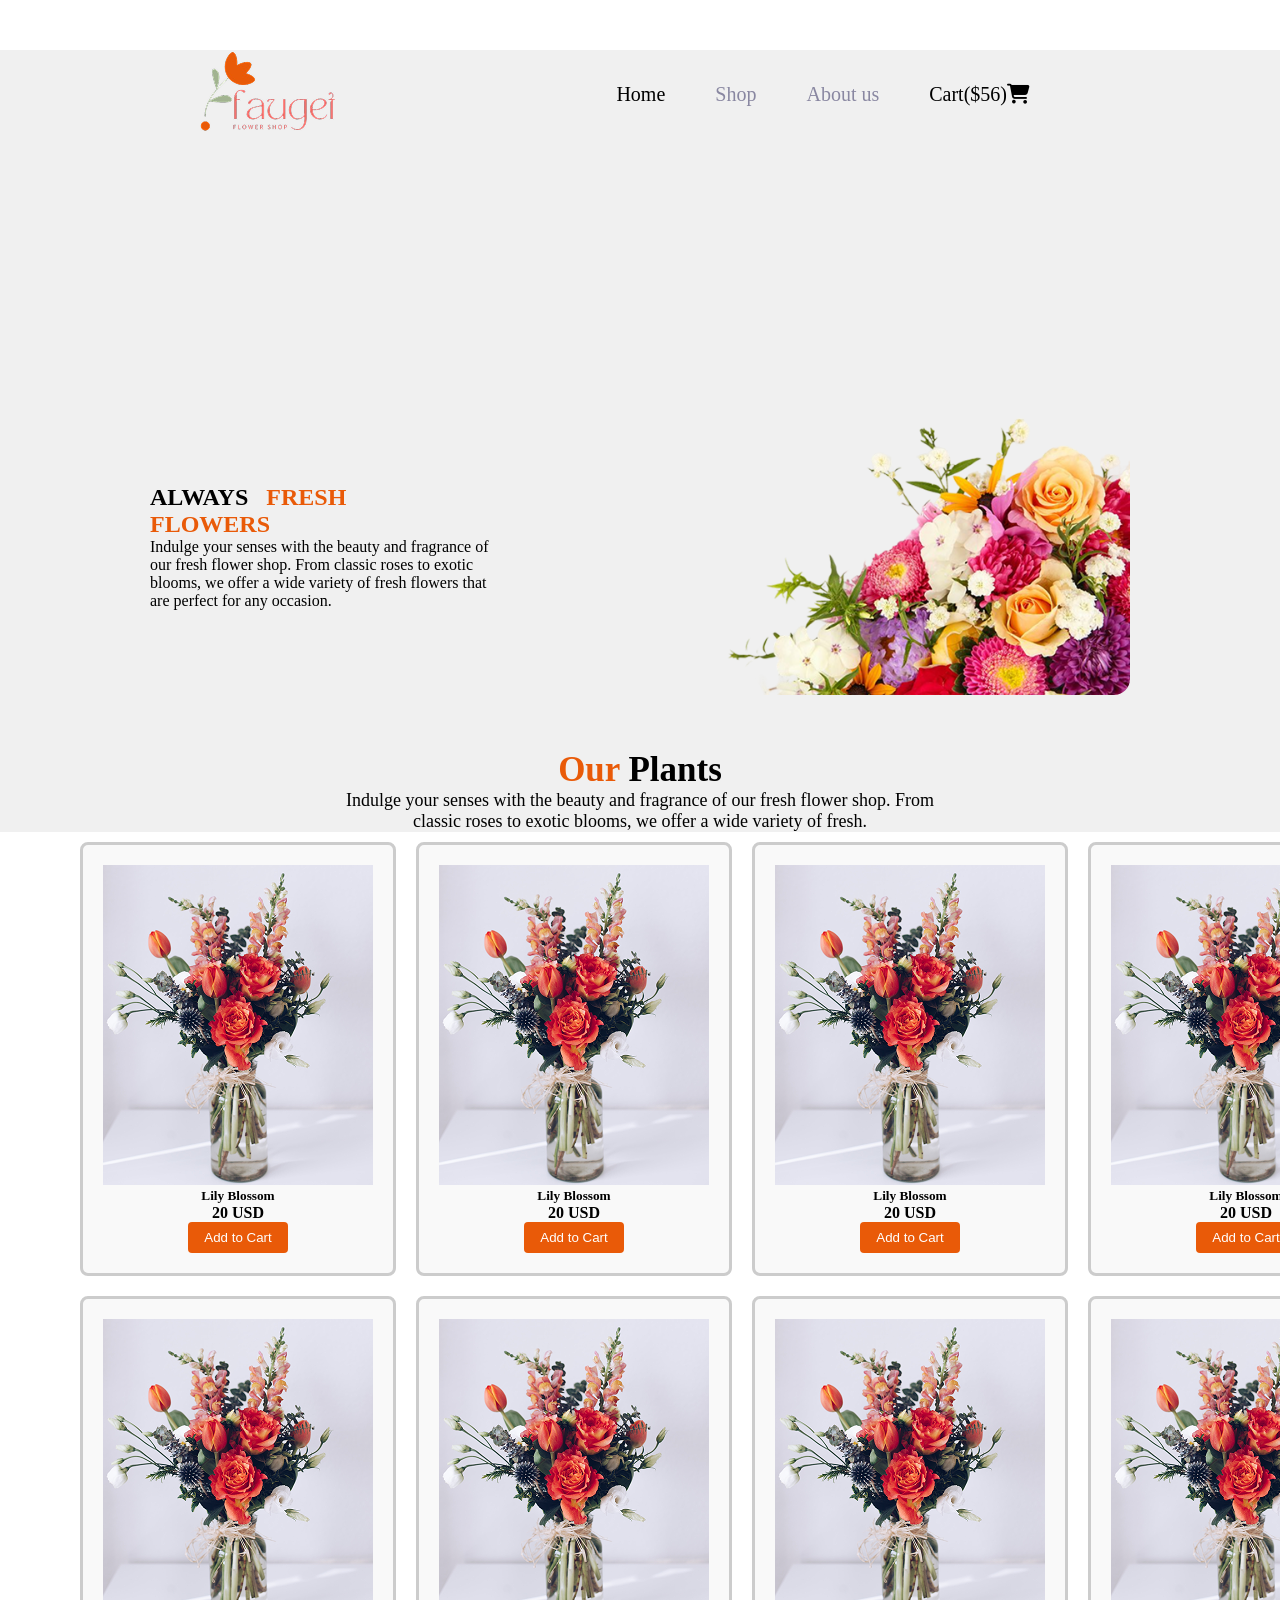
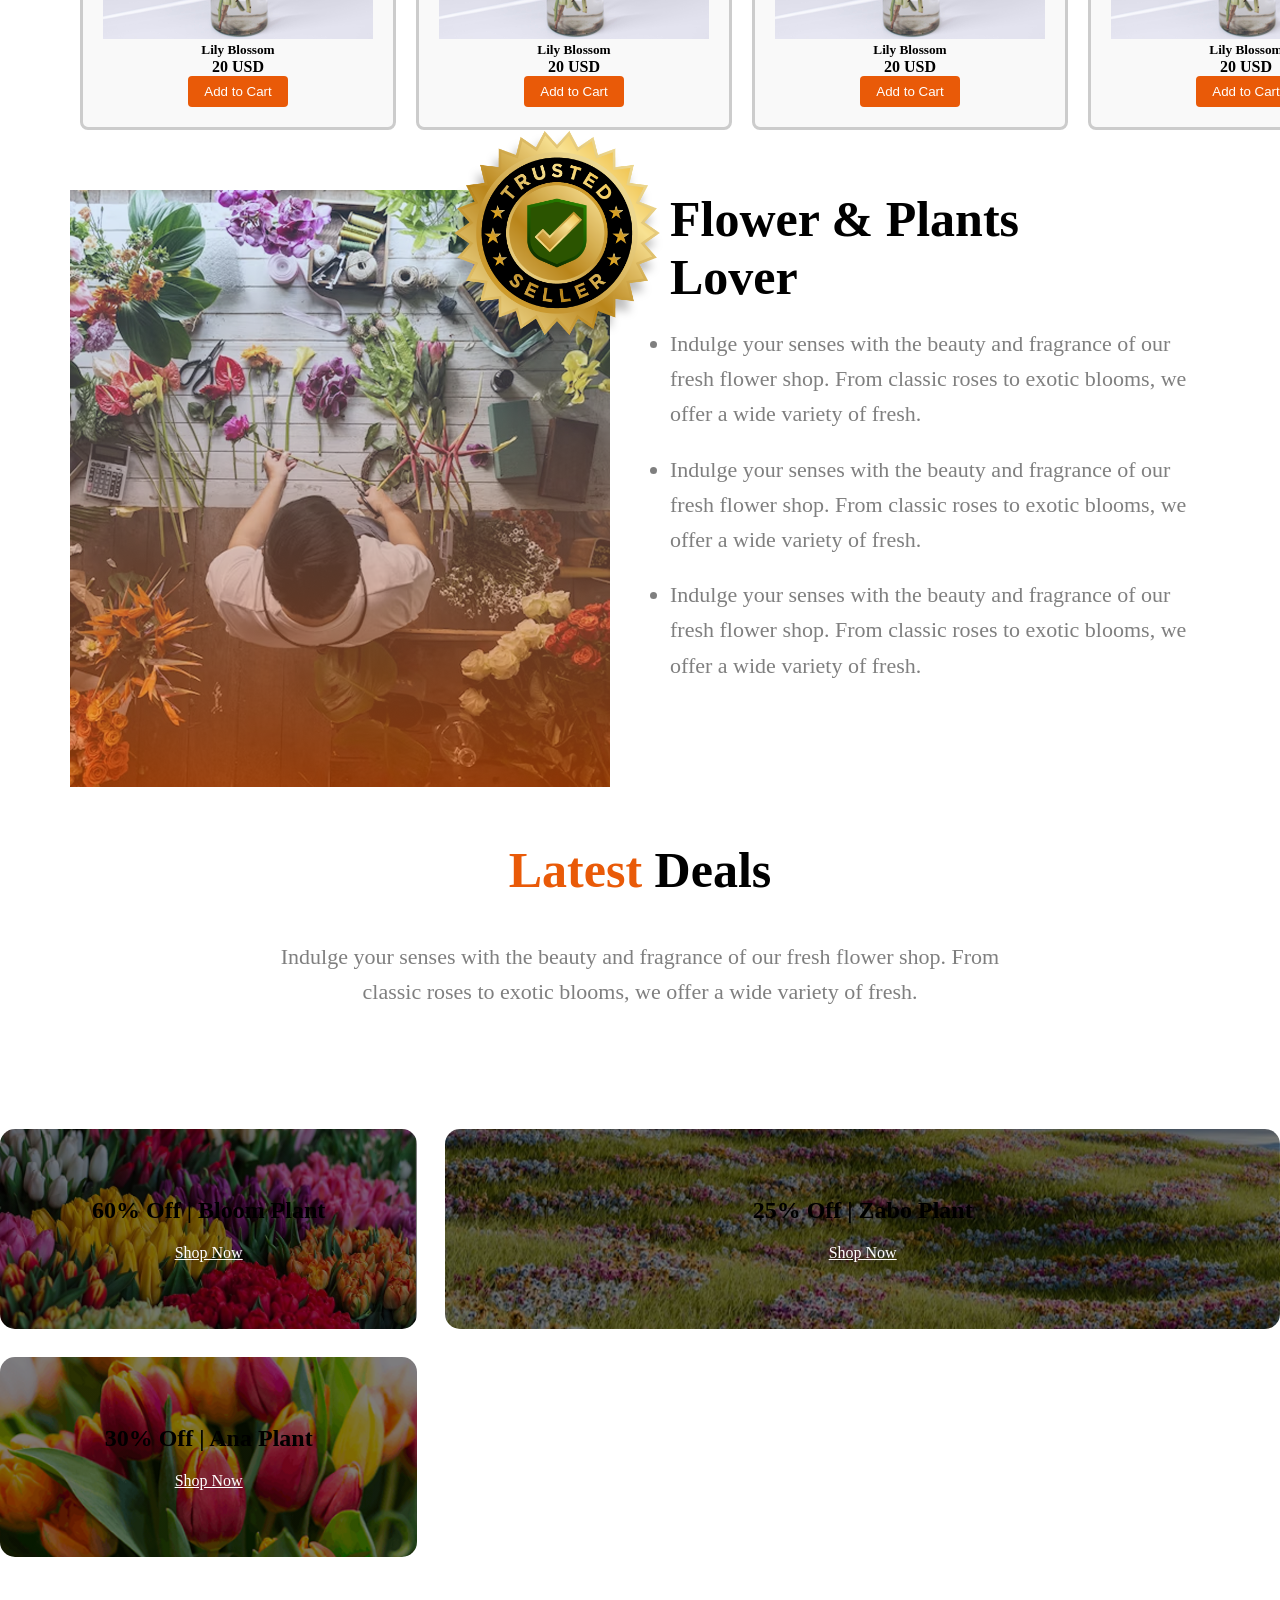
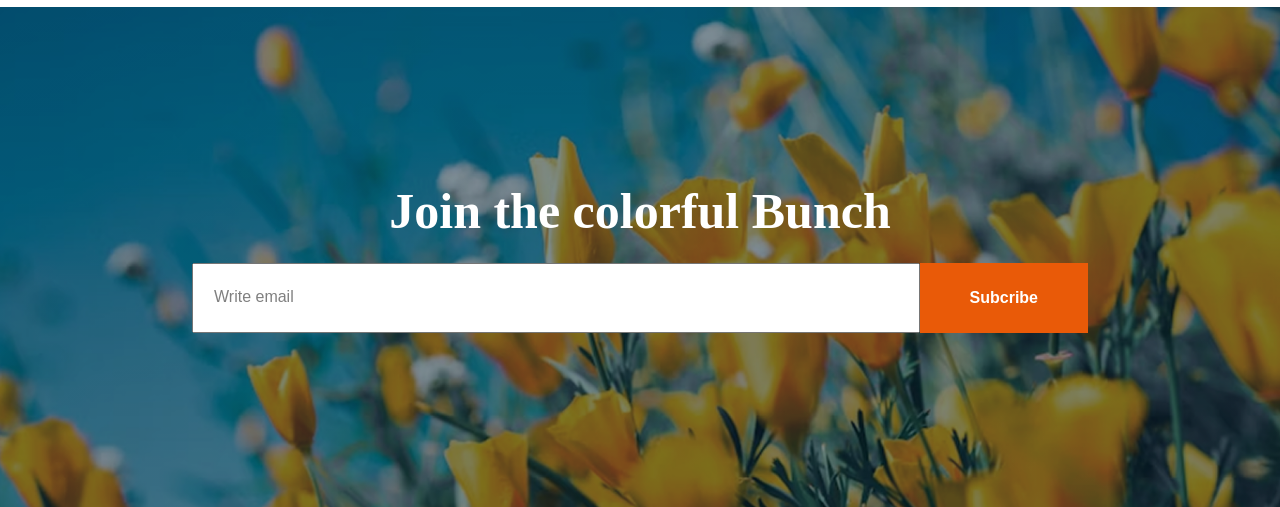
<file: index.html>
<!DOCTYPE html>
<html lang="en">
  <head>
    <meta charset="UTF-8" />
    <meta name="viewport" content="width=device-width, initial-scale=1.0" />

    <title>My 2nd Assignment</title>
    <link rel="stylesheet" href="style/style.css" />
    <!-- ...existing code... -->
<link rel="stylesheet" href="https://cdnjs.cloudflare.com/ajax/libs/font-awesome/6.4.2/css/all.min.css" />
<!-- ...existing code... -->
  </head>
  <body>
    <header class="secondary-bg">
      <nav>
        <h3 class="nav-title"><img src="./images/logo.png" alt="Logo" /></h3>
        <ul>
          <li><a class="normal" href="">Home</a></li>
          <li><a class="dark-2" href="">Shop</a></li>
          <li><a class="dark-2" href="">About us</a></li>
          <li>
            <a class="normal" href="">
              Cart($56)<i class="fa-solid fa-cart-shopping"></i>
            </a>
          </li>
          <!-- <li><a href=""><button class="btn-primary">Hire me</button></a></li> -->
        </ul>
      </nav>
      <section class="banner container">
        <div class="banner-left">
          <h1 class="banner title">
            ALWAYS
            <span style="color: #e95a08">
              &nbsp; FRESH<br />
              FLOWERS</span
            >
          </h1>
          <p class="banner-description">
            Indulge your senses with the beauty and fragrance of <br />
            our fresh flower shop. From classic roses to exotic <br />
            blooms, we offer a wide variety of fresh flowers that <br />
            are perfect for any occasion.
          </p>
        </div>

       <div class="banner-right">
          <img class="banner-profile-pic" src="./images/hero-flower.png" alt="Banner Image" />
        </div>
    </header>

    <main>
      <section class="about secondary-bg">
        <h3 class="section title">
          <span style="color: #e95a08"> Our</span> Plants
        </h3>

        <p class="section-description">
          Indulge your senses with the beauty and fragrance of our fresh flower
          shop. From <br />
          classic roses to exotic blooms, we offer a wide variety of fresh.
        </p>
      </section>

      <section class="plants-section container">
        <div class="plant-card">
          <img src="./images/sample-flower-image.png" alt="" />
          <h5 class="plant-name">Lily Blossom</h4>
          <p class="plant-price">20 USD</p>
          <button class="btn-primary">Add to Cart</button>
        </div>

         <div class="plant-card">
          <img src="./images/sample-flower-image.png" alt="" />
          <h5 class="plant-name">Lily Blossom</h4>
          <p class="plant-price">20 USD</p>
          <button class="btn-primary">Add to Cart</button>
        </div>

         <div class="plant-card">
          <img src="./images/sample-flower-image.png" alt="" />
          <h5 class="plant-name">Lily Blossom</h4>
          <p class="plant-price">20 USD</p>
          <button class="btn-primary">Add to Cart</button>
        </div>

         <div class="plant-card">
          <img src="./images/sample-flower-image.png" alt="" />
          <h5 class="plant-name">Lily Blossom</h4>
          <p class="plant-price">20 USD</p>
          <button class="btn-primary">Add to Cart</button>
        </div>

 <div class="plant-card">
          <img src="./images/sample-flower-image.png" alt="" />
          <h5 class="plant-name">Lily Blossom</h4>
          <p class="plant-price">20 USD</p>
          <button class="btn-primary">Add to Cart</button>
        </div>
        
         <div class="plant-card">
          <img src="./images/sample-flower-image.png" alt="" />
          <h5 class="plant-name">Lily Blossom</h4>
          <p class="plant-price">20 USD</p>
          <button class="btn-primary">Add to Cart</button>
        </div>
         <div class="plant-card">
          <img src="./images/sample-flower-image.png" alt="" />
          <h5 class="plant-name">Lily Blossom</h4>
          <p class="plant-price">20 USD</p>
          <button class="btn-primary">Add to Cart</button>
        </div>
         <div class="plant-card">
          <img src="./images/sample-flower-image.png" alt="" />
          <h5 class="plant-name">Lily Blossom</h4>
          <p class="plant-price">20 USD</p>
          <button class="btn-primary">Add to Cart</button>
        </div>
        
        
      </section>

      <section class="display-flex flower-container container section-gap">
<div class="image-container">
  <img class="flower-store" src="./images/flower-store.png" alt="" />
  <img class="badge" src="./images/trusted-badge.png" alt="" />

</div>

<div>
  <h2 class="heading font" >Flower & Plants <br> Lover</h2>

  <ul>
 <li class="paragraph list-item"> Indulge your senses with the beauty and fragrance of our fresh flower shop. From classic roses to exotic blooms, we offer a wide variety of fresh.</li>   
   <li class="paragraph list-item"> Indulge your senses with the beauty and fragrance of our fresh flower shop. From classic roses to exotic blooms, we offer a wide variety of fresh.</li>   
   <li class="paragraph list-item"> Indulge your senses with the beauty and fragrance of our fresh flower shop. From classic roses to exotic blooms, we offer a wide variety of fresh.</li>   

</ul>


</div>
</section>
      <section class="containe section-gap" > 
        <div class="display-flex latest-deals-heading ">
<h2 class="heading font"><span class="span">Latest</span> Deals</h2>
<p class="paragraph list-item"> 
  Indulge your senses with the beauty and fragrance of our fresh flower shop. From <br> classic roses to exotic blooms, we offer a wide variety of fresh.</p>

     
</div>


<div class="card-container ">
  <div class="card bloom">
    <h2 class="font">60% Off | Bloom Plant  </h2>
<span> Shop Now</span>
  </div>

<div class="card ana">
    <h2 class="font">30% Off | Ana  Plant  </h2>
<span> Shop Now</span>
  </div>

  <div class="card zabo">
    <h2 class="font">25% Off | Zabo Plant  </h2>
<span> Shop Now</span>
  </div>

</div>
 </section>

<section class="section-gap news-section">
<h2 class="heading font">Join the colorful Bunch</h2>
<form action="" class="submission-box">
  <input type="email" name="" id="" placeholder="Write email"/>
  <button> Subcribe</button>
</form>

</section>


    </main>
  </body>
</html>
</file>
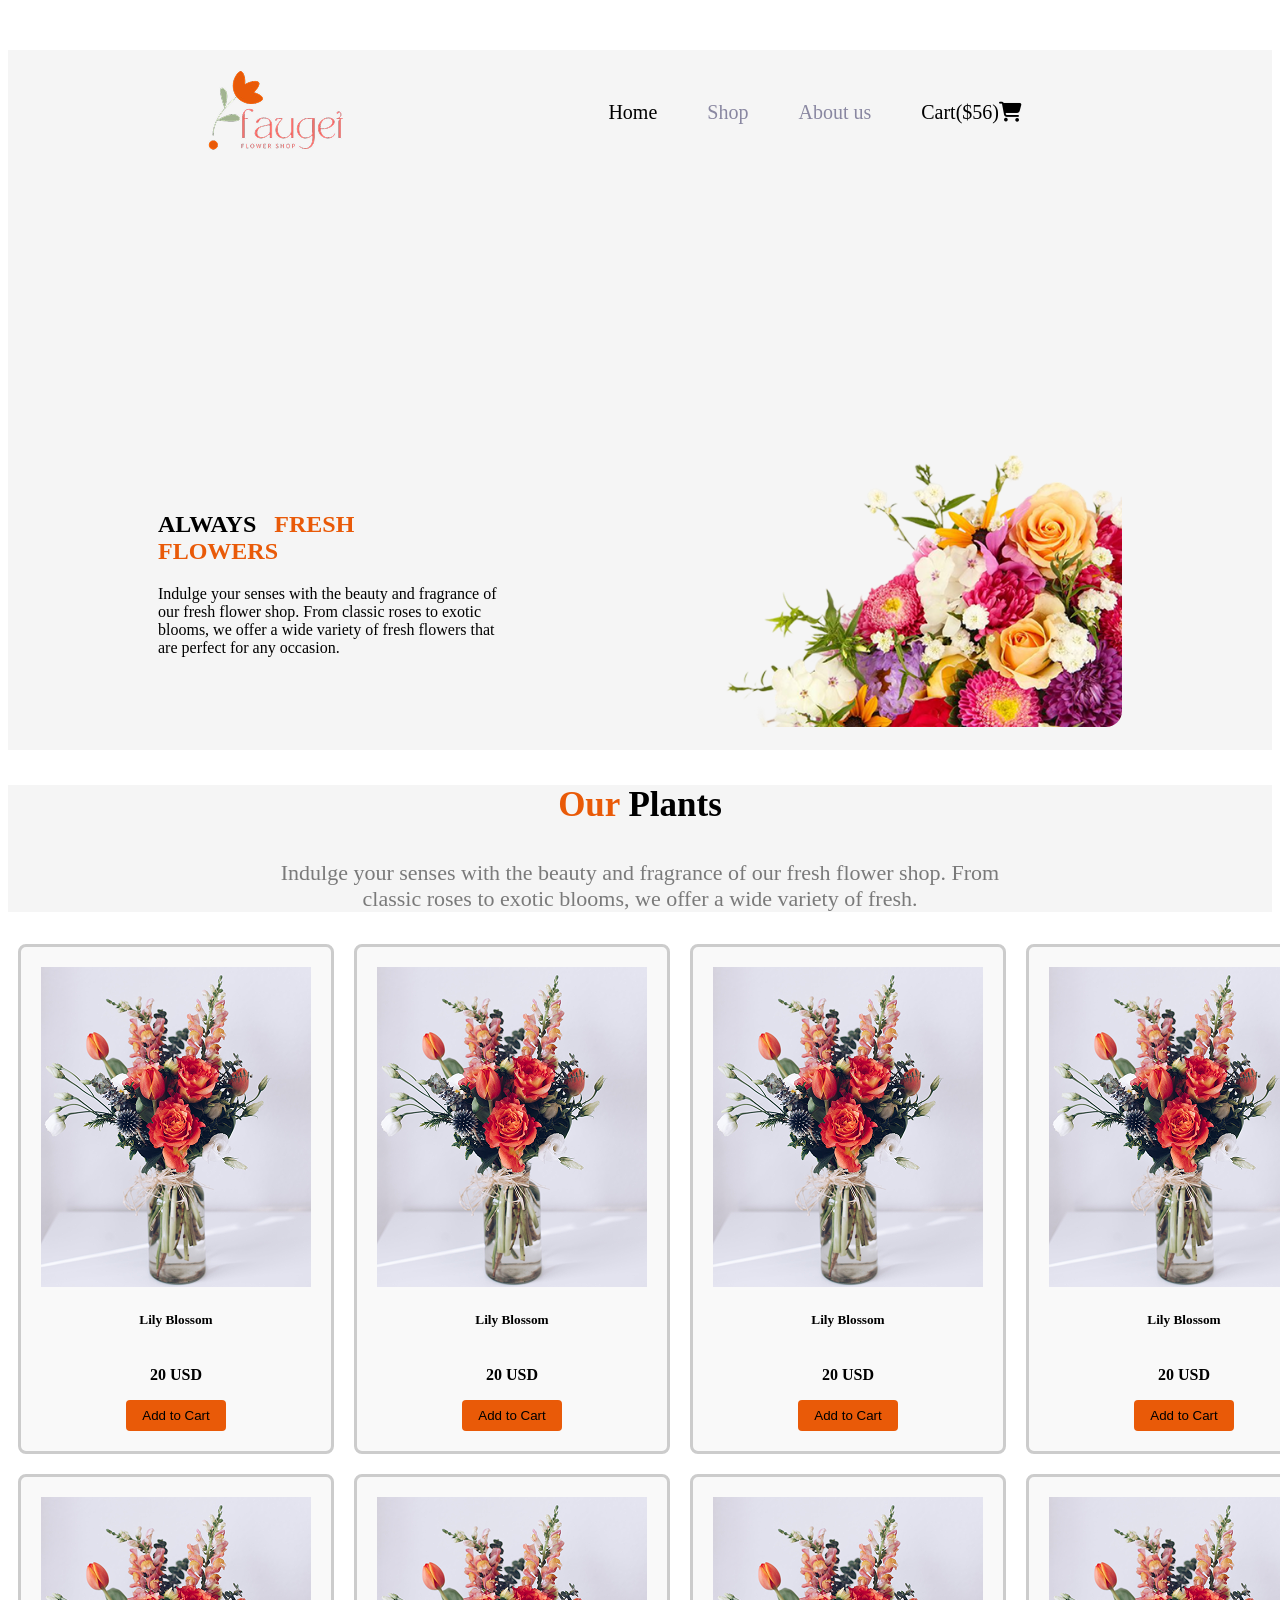
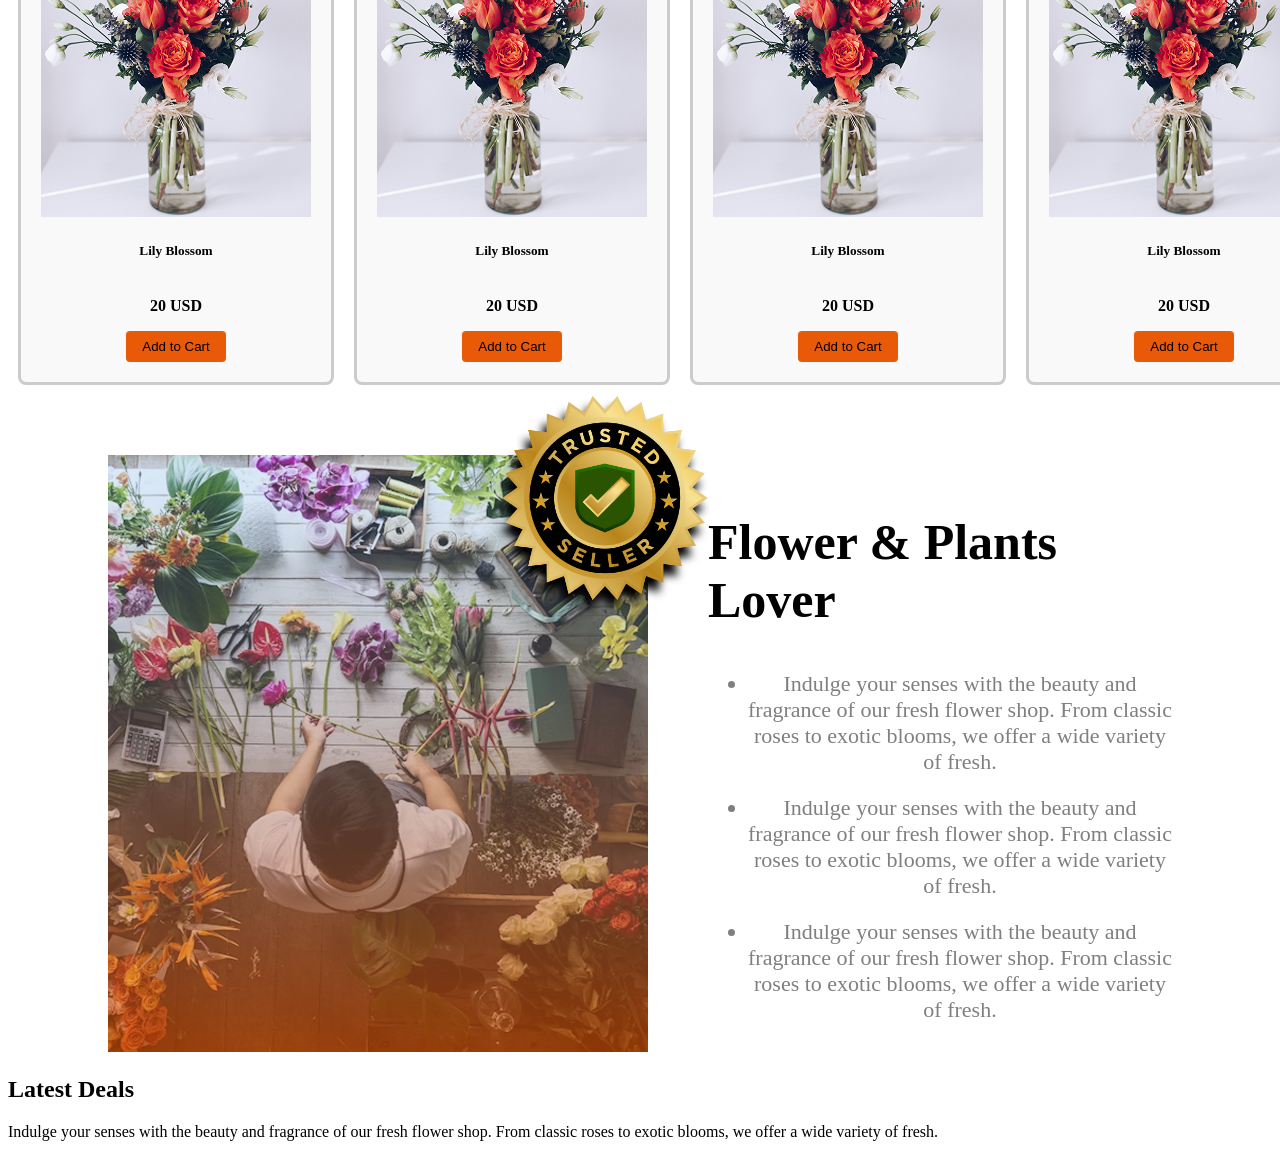
<file: Assignment2/index.html>
<!DOCTYPE html>
<html lang="en">
  <head>
    <meta charset="UTF-8" />
    <meta name="viewport" content="width=device-width, initial-scale=1.0" />

    <title>My 2nd Assignment</title>
    <link rel="stylesheet" href="style/style.css" />
    <!-- ...existing code... -->
<link rel="stylesheet" href="https://cdnjs.cloudflare.com/ajax/libs/font-awesome/6.4.2/css/all.min.css" />
<!-- ...existing code... -->
  </head>
  <body>
    <header class="secondary-bg">
      <nav>
        <h3 class="nav-title"><img src="./images/logo.png" alt="Logo" /></h3>
        <ul>
          <li><a class="normal" href="">Home</a></li>
          <li><a class="dark-2" href="">Shop</a></li>
          <li><a class="dark-2" href="">About us</a></li>
          <li>
            <a class="normal" href="">
              Cart($56)<i class="fa-solid fa-cart-shopping"></i>
            </a>
          </li>
          <!-- <li><a href=""><button class="btn-primary">Hire me</button></a></li> -->
        </ul>
      </nav>
      <section class="banner container">
        <div class="banner-left">
          <h1 class="banner title">
            ALWAYS
            <span style="color: #e95a08">
              &nbsp; FRESH<br />
              FLOWERS</span
            >
          </h1>
          <p class="banner-description">
            Indulge your senses with the beauty and fragrance of <br />
            our fresh flower shop. From classic roses to exotic <br />
            blooms, we offer a wide variety of fresh flowers that <br />
            are perfect for any occasion.
          </p>
        </div>

       <div class="banner-right">
          <img class="banner-profile-pic" src="./images/hero-flower.png" alt="Banner Image" />
        </div>
    </header>

    <main>
      <section class="about secondary-bg">
        <h3 class="section title">
          <span style="color: #e95a08"> Our</span> Plants
        </h3>

        <p class="section-description">
          Indulge your senses with the beauty and fragrance of our fresh flower
          shop. From <br />
          classic roses to exotic blooms, we offer a wide variety of fresh.
        </p>
      </section>

      <section class="plants-section container">
        <div class="plant-card">
          <img src="./images/sample-flower-image.png" alt="" />
          <h5 class="plant-name">Lily Blossom</h4>
          <p class="plant-price">20 USD</p>
          <button class="btn-primary">Add to Cart</button>
        </div>

         <div class="plant-card">
          <img src="./images/sample-flower-image.png" alt="" />
          <h5 class="plant-name">Lily Blossom</h4>
          <p class="plant-price">20 USD</p>
          <button class="btn-primary">Add to Cart</button>
        </div>

         <div class="plant-card">
          <img src="./images/sample-flower-image.png" alt="" />
          <h5 class="plant-name">Lily Blossom</h4>
          <p class="plant-price">20 USD</p>
          <button class="btn-primary">Add to Cart</button>
        </div>

         <div class="plant-card">
          <img src="./images/sample-flower-image.png" alt="" />
          <h5 class="plant-name">Lily Blossom</h4>
          <p class="plant-price">20 USD</p>
          <button class="btn-primary">Add to Cart</button>
        </div>

 <div class="plant-card">
          <img src="./images/sample-flower-image.png" alt="" />
          <h5 class="plant-name">Lily Blossom</h4>
          <p class="plant-price">20 USD</p>
          <button class="btn-primary">Add to Cart</button>
        </div>
        
         <div class="plant-card">
          <img src="./images/sample-flower-image.png" alt="" />
          <h5 class="plant-name">Lily Blossom</h4>
          <p class="plant-price">20 USD</p>
          <button class="btn-primary">Add to Cart</button>
        </div>
         <div class="plant-card">
          <img src="./images/sample-flower-image.png" alt="" />
          <h5 class="plant-name">Lily Blossom</h4>
          <p class="plant-price">20 USD</p>
          <button class="btn-primary">Add to Cart</button>
        </div>
         <div class="plant-card">
          <img src="./images/sample-flower-image.png" alt="" />
          <h5 class="plant-name">Lily Blossom</h4>
          <p class="plant-price">20 USD</p>
          <button class="btn-primary">Add to Cart</button>
        </div>
        
      </section>



  <section class="plants lover section section-gap">
  <div class="image-container">
    <img class="section-left-image" src="./images/flower-store.png" alt=""/>
    <img class="badge" src="./images/trusted-badge.png" alt=""/>
  </div>
  <div>
    <h2 class="heading">Flower & Plants <br> Lover</h2>
    <ul>
      <li class="section-description">
        Indulge your senses with the beauty and <br> fragrance of our fresh flower shop. From classic <br> roses to exotic blooms, we offer a wide variety <br> of fresh.
      </li>
      <li class="section-description">
        Indulge your senses with the beauty and <br> fragrance of our fresh flower shop. From classic <br> roses to exotic blooms, we offer a wide variety <br> of fresh.
      </li>
      <li class="section-description">
        Indulge your senses with the beauty and <br> fragrance of our fresh flower shop. From classic <br> roses to exotic blooms, we offer a wide variety <br> of fresh.
      </li>
    </ul>
  </div>
</section>

<section>
  <h2>Latest Deals</h2>
  <p> Indulge your senses with the beauty and fragrance of our fresh flower shop. From classic roses to exotic blooms, we offer a wide variety of fresh.</p>
</section>

    


    </main>
  </body>
</html>
</file>
<file: style/style.css>
.secondary-bg {
  background-color: #f0f0f0;
}
* {
  margin: 0;
  padding: 0;
  box-sizing: border-box;
}

header {
  height: 700px;
}

nav {
  display: flex;
  align-items: center;
  justify-content: space-between;
  margin: 50px 200px;
}
nav ul {
  display: flex;
  align-items: center;
}

nav ul li {
  list-style: none;
  margin-right: 50px;
}

nav li a {
  text-decoration: none;
  font-size: 20px;
}

.dark-2 {
  color: #8987a1;
}

.normal {
  color: #000000;
}

.banner.container {
  display: flex;
  align-items: center;
  justify-content: space-between;
  padding: 40px 0;

  margin: 221px 150px;
}

.banner-left {
  flex: 1;
  padding-right: 30px;
}

.banner-right {
  flex: 1;
  display: flex;
  justify-content: center;
}

.banner-profile-pic {
  max-width: 100%;
  height: auto;
  border-radius: 16px;
}

.text-center {
  text-align: center;
}

.section.title {
  text-align: center;
  font-size: 35px;
  font-weight: bold;
}

.section-description {
  font-size: 18px;
  color: #000000;
  text-align: center;
}

.plant-price {
  font-weight: bold;
}

.btn-primary {
  background-color: #e95a08;
  color: #fff;
  border: none;
  padding: 8px 16px;
  border-radius: 4px;
  cursor: pointer;
}

.plants-section.container {
  flex: 1;
  display: grid;
  grid-template-columns: repeat(4, 1fr);
}

.plant-card {
  display: flex;
  flex-direction: column;
  align-items: center;
  justify-content: center;
  text-align: center;
  padding: 20px;
  border: solid #ccc;
  border-radius: 8px;
  margin: 10px;
  background-color: #f9f9f9;
}

.display-flex {
  display: flex;
}

.heading {
  font-size: 50px;
  font-weight: 700;
}
.font {
  color: #000000;
}

.paragraph {
  font-size: 22px;
  color: #00000080;
  line-height: 1.6;
}

.list-item {
  margin-top: 20px;
}
.flower-container {
  gap: 60px;
}

.container {
  max-width: 1140px;
  margin: 0 auto;
}

.badge {
  width: 286px;
  height: 286px;
  position: absolute;
  top: -100px;
  right: -90px;
  filter: drop-shadow(-4px 10px 4px rgba(0, 0, 0, 0.25));
}

.image-container {
  position: relative;
}

.section-gap {
  margin-top: 50px;
}

.latest-deals-heading {
  flex-direction: column;
  align-items: center;
  gap: 20px;
}

.latest-deals-heading p {
  text-align: center;
}

.span {
  color: #e95a08;
}

.card-container {
  display: grid;
  grid-template-columns: 1fr 2fr;
  grid-template-rows: repeat(2, 1fr);
  gap: 28px;
  margin-top: 120px;
}

.card {
  height: 200px;
  display: flex;
  flex-direction: column;
  align-items: center;
  justify-content: center;
  color: white;
  gap: 16px;
  height: 200px;
  border-radius: 15px;
}

.bloom {
  background-image: linear-gradient(rgba(0, 0, 0, 0.5), rgba(0, 0, 0, 0.5)),
    url("/images/deal-bloom.png");
  background-size: cover;

  background-repeat: no-repeat;
  background-position: center;
}

.ana {
  background-image: linear-gradient(rgba(0, 0, 0, 0.5), rgba(0, 0, 0, 0.5)),
    url("/images/deal-ana.png");
  background-size: cover;

  background-repeat: no-repeat;
  background-position: center;
}

.zabo {
  background-image: linear-gradient(rgba(0, 0, 0, 0.5), rgba(0, 0, 0, 0.5)),
    url("/images/deal-zabo.png");
  background-size: cover;

  background-repeat: no-repeat;
  background-position: center;
  height: 100%;
  grid-column: 2/3;
  grid-row: 1/3;
  height: 100%;
}

.card-container {
  display: grid;
  grid-template-columns: 1fr 2fr;
  grid-template-rows: repeat(2, 1fr);
}

.card {
  height: 200px;
  display: flex;
  flex-direction: column;
  align-items: center;
  justify-content: center;
  color: white;
  gap: 20px;
}

.card span {
  text-decoration: underline;
}

.news-section {
  background-image: linear-gradient(rgba(0, 0, 0, 0.2), rgba(0, 0, 0, 0.2)),
    url("/images/news-letter-bg.png");
  height: 500px;
  background-repeat: no-repeat;
  background-size: cover;
  background-position: center;
  display: flex;
  align-items: center;
  justify-content: center;
  gap: 23px;
  flex-direction: column;
}

.submission-box {
  display: flex;
  width: 70%;
}
.news-section h2 {
  color: white;
}
.news-section button {
  background-color: #e95a08;
  padding: 26px 50px 26px 50px;
  color: white;
  font-weight: 600;
  font-size: 16px;
  border: none;
}

.submission-box input[type="email"] {
  width: 100%;
  padding: 8px 20px;
}

.submission-box input[type="email"]::placeholder {
  font-size: 16px;
  color: rgba(0, 0, 0, 0.5);
}

@media screen and (max-width: 576px) {
  .flower-container {
    flex-direction: column;
  }
  .flower-store {
    width: 100%;
  }
  .badge {
    display: none;
  }
  .heading {
    font-size: 24px;
    margin: 0;
  }

  br {
    display: none;
  }
  .paragraph {
    font-size: 14px;
  }

  .list-item {
    margin-top: 16px;
  }
  .card-container {
    grid-template-columns: repeat(1, 1fr);
    margin-top: 46px;
  }

  .card {
    height: 200px;
  }

  .zabo {
    grid-column: auto;
    grid-row: auto;
  }
  .submission-box button {
    padding: 8px 20px;
  }
  .news-section h2 {
    font-size: 20px;
  }
}
</file>
<file: Assignment2/style/style.css>
.secondary-bg {
  background-color: #f5f5f5; /* or any color you want */
}

header {
  height: 700px;
}

nav {
  display: flex;
  align-items: center;
  justify-content: space-between;
  margin: 50px 200px;
}
nav ul {
  display: flex;
  align-items: center;
}

nav ul li {
  list-style: none;
  margin-right: 50px;
}

nav li a {
  text-decoration: none;
  font-size: 20px;
}

.dark-2 {
  color: #8987a1;
}

.normal {
  color: #000000;
}

.banner.container {
  display: flex;
  align-items: center;
  justify-content: space-between;
  padding: 40px 0;
  /* top: 221px;
  left: 150px; */
  margin: 221px 150px;
}

.banner-left {
  flex: 1;
  padding-right: 30px;
}

.banner-right {
  flex: 1;
  display: flex;
  justify-content: center;
}

.banner-profile-pic {
  max-width: 100%;
  height: auto;
  border-radius: 16px;
}

.text-center {
  text-align: center;
}

.section.title {
  text-align: center;
  font-size: 35px;
  font-weight: bold;
}

.section-description {
  font-size: 18px;
  color: #000000;
  text-align: center;
}

.plant-price {
  font-weight: bold;
}

.btn-primary {
  background-color: #e95a08;
  border: none;
  padding: 8px 16px;
  border-radius: 4px;
  cursor: pointer;
}

.plants-section.container {
  flex: 1;
  display: grid;
  grid-template-columns: repeat(4, 1fr);
}

.plant-card {
  display: flex;
  flex-direction: column;
  align-items: center;
  justify-content: center;
  text-align: center;
  padding: 20px;
  border: solid #ccc;
  border-radius: 8px;
  margin: 10px;
  background-color: #f9f9f9;
}

.plants.lover.section {
  display: flex;
  align-items: center;
  justify-content: center;
  gap: 60px;
}

.heading {
  font-size: 50px;
  font-weight: 700;

  /* margin-bottom: 20px; */
}
.section-description {
  font-size: 22px;
  color: #00000080;
  margin-top: 20px;
}

.badge {
  width: 286px;
  height: 286px;
  position: absolute;
  top: -100px;
  right: -100px;
  filter: drop-shadow(-4px 10px 4px);
}

.image-container {
  position: relative;
}

.section-gap {
  margin-top: 60px;
}

@media screen and (max-width: 576px) {
  .plants.lover.section {
    flex-direction: column;
    gap: 18px;
  }

  .section-left-image {
    width: 100%;
  }
  .badge {
    display: none;
  }

  .heading {
    font-size: 24px;
    margin: 0;
  }
  br {
    display: none;
  }
  .section-description {
    font-size: 14px;
  }
}
</file>
